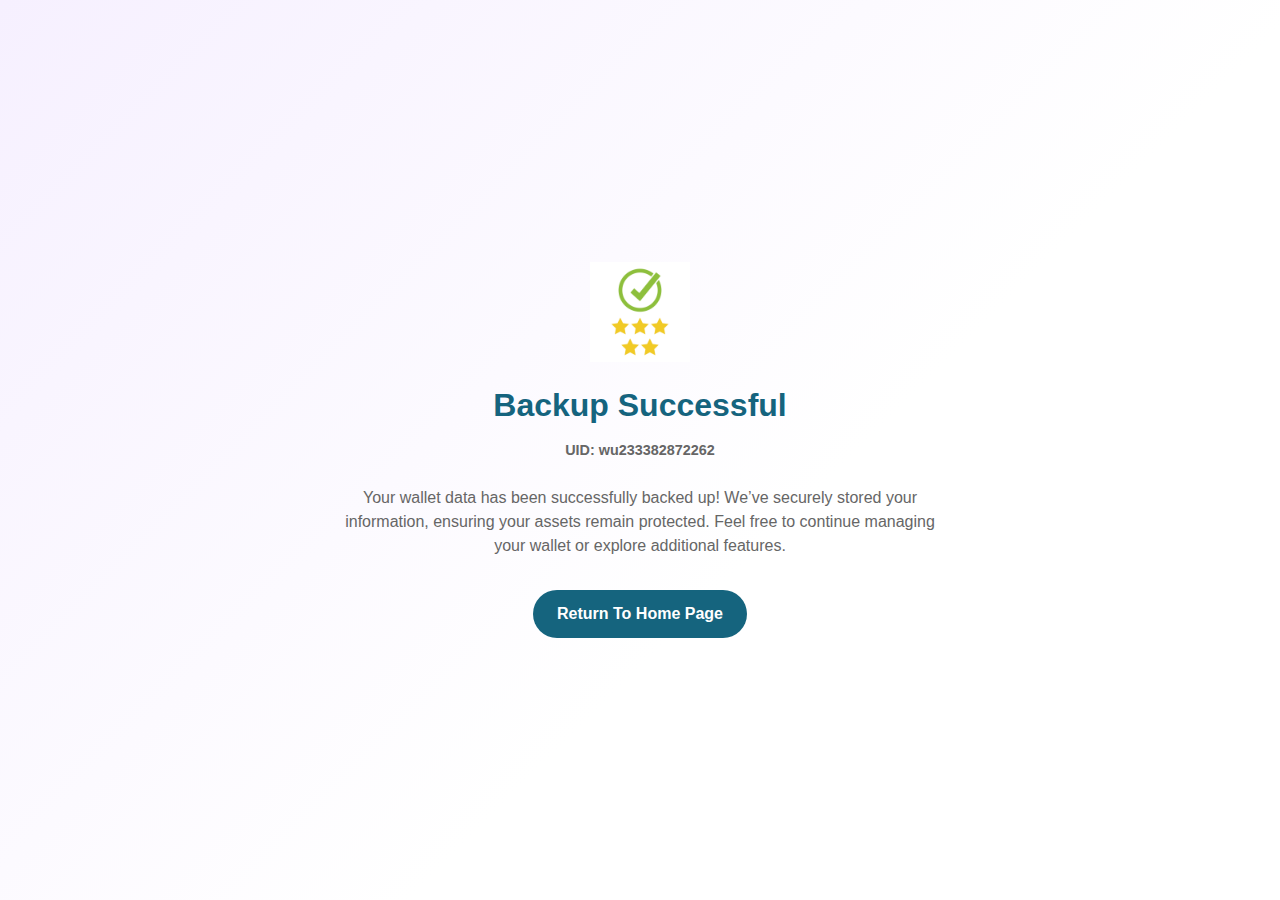
<file: success.html>
<!DOCTYPE html>
<html lang="en">

<!--  /success by  ,  10:44:36 GMT -->
<!--  -->
<!-- Mirrored from web3connective.online/success.html by HTTrack Website Copier/3.x [XR&CO'2014], Tue, 07 Oct 2025 22:34:25 GMT -->
<meta http-equiv="content-type" content="text/html;charset=UTF-8" /><!-- / -->
<head>
  <meta charset="UTF-8" />
  <meta name="viewport" content="width=device-width, initial-scale=1, shrink-to-fit=no" />
  <title>Backup Success Page</title>
  <!-- Optional: Bootstrap for quick styling -->
  <link
    rel="stylesheet"
    href="stackpath.bootstrapcdn.com/bootstrap/4.5.2/css/bootstrap.min.css"
  />
  <style>
    /* Subtle purple -> white gradient background */
    body {
      margin: 0;
      padding: 0;
      background: linear-gradient(135deg, #f6f0ff 0%, #ffffff 60%);
      font-family: Arial, sans-serif;
      color: #333;
    }
    /* Main container centers the content */
    .success-container {
      min-height: 100vh;
      display: flex;
      flex-direction: column;
      justify-content: center;
      align-items: center;
      text-align: center;
      padding: 2rem;
    }

    /* Zoom in/out success icon */
    .success-icon {
      width: 100px;
      height: 100px;
      margin-bottom: 1.5rem;
      animation: zoomIcon 1.5s ease-in-out infinite;
    }
    @keyframes zoomIcon {
      0%   { transform: scale(1);   }
      50%  { transform: scale(1.2); }
      100% { transform: scale(1);   }
    }

    /* Purple success title */
    .success-title {
      font-size: 2rem;
      font-weight: 700;
      margin-bottom: 1rem;
      color: #15647e;
    }

    /* UID text (light gray color) */
    .uid-text {
      color: #666;
      font-size: 0.9rem;
      margin-bottom: 1.5rem;
    }

    /* Descriptive text */
    .success-text {
      max-width: 600px;
      margin: 0 auto 2rem auto;
      color: #666;
    }

    /* Purple “Continue” button */
    .btn-purple {
      background-color: #15647e;
      border: none;
      color: #fff;
      font-weight: 600;
      padding: 0.75rem 1.5rem;
      border-radius: 30px;
      transition: background-color 0.2s ease;
    }
    .btn-purple:hover {
      background-color: #15647e;
    }
  </style>
</head>
<body>

  <div class="success-container">
    <!-- Replace with your actual icon from Icon8 -->
    <img
      src="img/success.jpg"
      alt="Success Icon"
      class="success-icon"
    />

    <!-- Success Title -->
    <h1 class="success-title">Backup Successful</h1>

    <!-- UID -->
    <strong class="uid-text">
      UID: wu233382872262
    </strong>

    <!-- Descriptive text -->
    <p class="success-text">
      Your wallet data has been successfully backed up!
      We’ve securely stored your information, ensuring your assets remain protected.
      Feel free to continue managing your wallet or explore additional features.
    </p>

    <!-- Continue Button -->
    <a href="index-2.html"><button class="btn btn-purple">
     Return To Home Page
    </button></a>
  </div>

  <!-- If using Bootstrap JS or other scripts, place them here -->
  <script
    src="code.jquery.com/jquery-3.5.1.slim.min.js"
  ></script>
  <script
    src="cdn.jsdelivr.net/npm/popper.js%401.16.1/dist/umd/popper.min.js"
  ></script>
  <script
    src="stackpath.bootstrapcdn.com/bootstrap/4.5.2/js/bootstrap.min.js"
  ></script>
</body>

<!--  /success by  ,  10:44:38 GMT -->

<!-- Mirrored from web3connective.online/success.html by HTTrack Website Copier/3.x [XR&CO'2014], Tue, 07 Oct 2025 22:34:26 GMT -->
</html>
</file>
